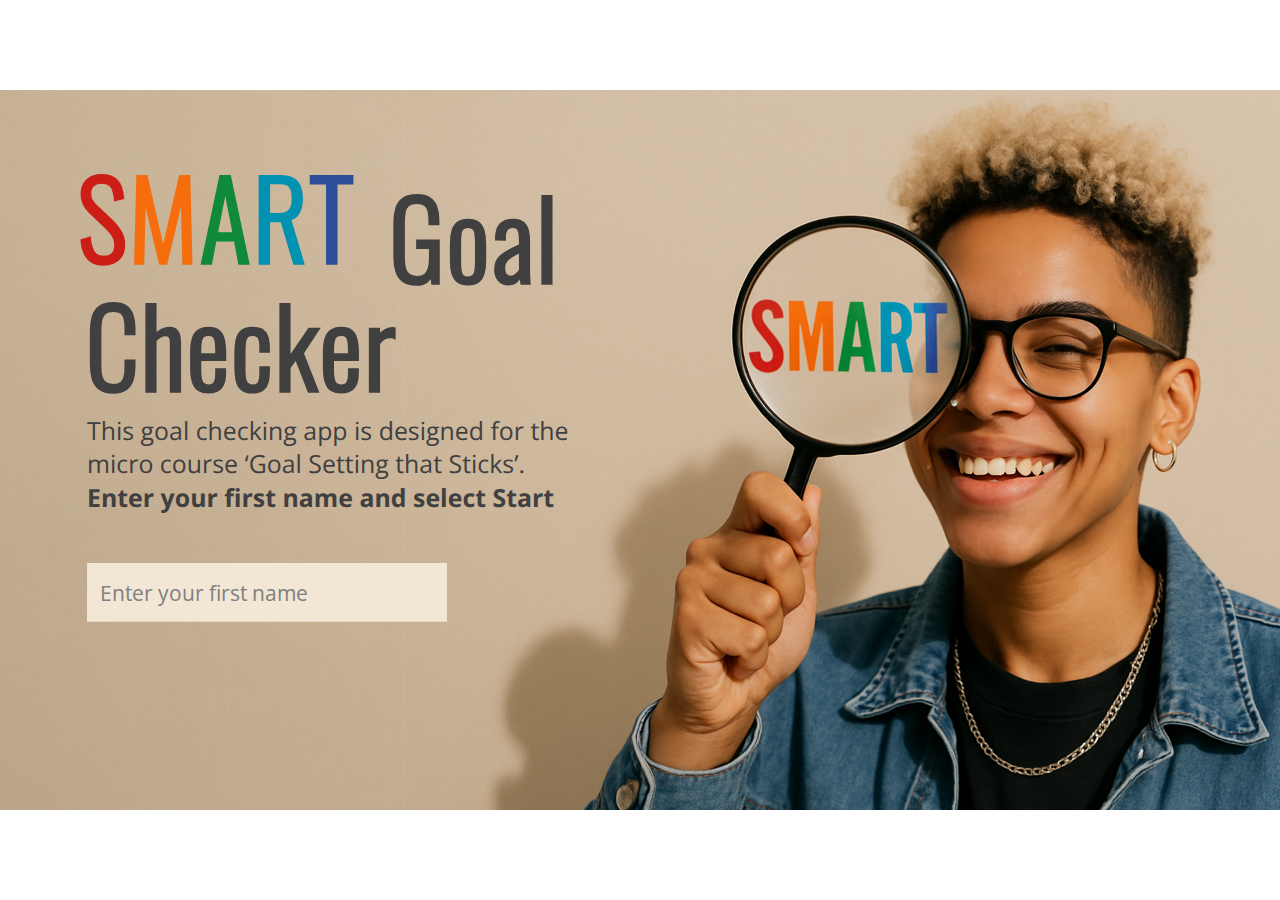
<file: index.html>
﻿<!doctype html>
<html lang="en-US">
<head>
  <meta charset="utf-8">
  <!-- Created using Storyline 360 x64 - http://www.articulate.com  -->
  <!-- version: 3.93.33359.0 -->
  <title>SMART Goal Checker NYU</title>
  <meta http-equiv="x-ua-compatible" content="IE=edge"/>
  <meta name="viewport" content="width=device-width,initial-scale=1,user-scalable=no,shrink-to-fit=no,minimal-ui"/>
  <meta name="apple-mobile-web-app-capable" content="yes"/>
  <style>
    html, body { height: 100%; padding: 0; margin: 0 }
    #app { height: 100%; width: 100%; }
  </style>

  <script>
    window.DS = {};
    window.globals = {
      DATA_PATH_BASE: '',
      HAS_FRAME: true,
      HAS_SLIDE: true,

      lmsPresent: false,
      tinCanPresent: false,
      cmi5Present: false,
      aoSupport: false,
      scale: 'noscale',
      captureRc: false,
      browserSize: 'optimal',
      bgColor: '#FFFFFF',
      features: 'DropInAcc,DropInBase,DropInCore,DropInInteractions,DropInMisc,DropInVectors,DropInVideo,LayerPresentAsDialog,MultipleQuizTracking,UpdatedThemeEditor',
      themeName: 'unified',
      preloaderColor: '#8C8C8C',
      suppressAnalytics: false,
      productChannel: 'stable',
      publishSource: 'storyline',
      aid: 'aid|17b619ce-1633-40e8-a4c3-af1f3e0b0aa9',
      cid: 'b12003ad-5f7e-43a8-a7e0-380c22881cc3',
      playerVersion: '3.93.33359.0',
      publishTimestamp: '2025-11-10T13:15:40.8363362Z',
      maxIosVideoElements: 10,
      connectionSettings: { message: 'You%20are%20offline.%20Trying%20to%20reconnect...', useDarkTheme: true, mode: 'disabled' },
      hasFeature: function(feature) {
        return this.features.split(',').includes(feature);
      },
      
      parseParams: function(qs) {
        if (window.globals.parsedParams != null) {
          return window.globals.parsedParams;
        }
        qs = (qs || window.location.search.substr(1)).split('+').join(' ');
        var params = {},
            tokens,
            re = /[?&]?([^=]+)=([^&]*)/g;

        while (tokens = re.exec(qs)) {
          params[decodeURIComponent(tokens[1]).trim()] =
            decodeURIComponent(tokens[2]).trim();
        }
        window.globals.parsedParams = params;
        return params;
      }

    };
  </script>
  <script>
    var isIe11 = ('ActiveXObject' in window || window.MSBlobBuilder != null)
      && window.msCrypto != null && !window.ActiveXObject;
    if (isIe11) {
      window.globals.unsupportedBrowser = true;
      document.write(atob('[base64]'));
    }
  </script>

  <script>
    if (window.globals.hasFeature('MultiLanguageSinglePackageSupport')) {
      
      
    }
  </script>

  
  <script>window.THREE = { };</script>
  
</head>
<body style="background: #FFFFFF" class="cs-HTML theme-unified">
  <!-- 360 -->
  <script>!function(){var e,i=/iPhone/i,o=/iPod/i,n=/iPad/i,t=/\biOS-universal(?:.+)Mac\b/i,r=/\bAndroid(?:.+)Mobile\b/i,a=/Android/i,d=/(?:SD4930UR|\bSilk(?:.+)Mobile\b)/i,p=/Silk/i,l=/Windows Phone/i,u=/\bWindows(?:.+)ARM\b/i,b=/BlackBerry/i,s=/BB10/i,c=/Opera Mini/i,f=/\b(CriOS|Chrome)(?:.+)Mobile/i,h=/Mobile(?:.+)Firefox\b/i,v=function(e){return void 0!==e&&"MacIntel"===e.platform&&"number"==typeof e.maxTouchPoints&&e.maxTouchPoints>1&&"undefined"==typeof MSStream};e=function(e){var m={userAgent:"",platform:"",maxTouchPoints:0};e||"undefined"==typeof navigator?"string"==typeof e?m.userAgent=e:e&&e.userAgent&&(m={userAgent:e.userAgent,platform:e.platform,maxTouchPoints:e.maxTouchPoints||0}):m={userAgent:navigator.userAgent,platform:navigator.platform,maxTouchPoints:navigator.maxTouchPoints||0};var g=m.userAgent,y=g.split("[FBAN");void 0!==y[1]&&(g=y[0]),void 0!==(y=g.split("Twitter"))[1]&&(g=y[0]);var A=function(e){return function(i){return i.test(e)}}(g),w={apple:{phone:A(i)&&!A(l),ipod:A(o),tablet:!A(i)&&(A(n)||v(m))&&!A(l),universal:A(t),device:(A(i)||A(o)||A(n)||A(t)||v(m))&&!A(l)},amazon:{phone:A(d),tablet:!A(d)&&A(p),device:A(d)||A(p)},android:{phone:!A(l)&&A(d)||!A(l)&&A(r),tablet:!A(l)&&!A(d)&&!A(r)&&(A(p)||A(a)),device:!A(l)&&(A(d)||A(p)||A(r)||A(a))||A(/\bokhttp\b/i)},windows:{phone:A(l),tablet:A(u),device:A(l)||A(u)},other:{blackberry:A(b),blackberry10:A(s),opera:A(c),firefox:A(h),chrome:A(f),device:A(b)||A(s)||A(c)||A(h)||A(f)},any:!1,phone:!1,tablet:!1};return w.any=w.apple.device||w.android.device||w.windows.device||w.other.device,w.phone=w.apple.phone||w.android.phone||w.windows.phone,w.tablet=w.apple.tablet||w.android.tablet||w.windows.tablet,w}(),"object"==typeof exports&&"undefined"!=typeof module?module.exports=e:"function"==typeof define&&define.amd?define((function(){return e})):this.isMobile=e}();
    window.isMobile.apple.tablet = window.isMobile.apple.tablet ||
      (navigator.platform === 'MacIntel' && navigator.maxTouchPoints > 1);
    window.isMobile.apple.device = window.isMobile.apple.device || window.isMobile.apple.tablet;
    window.isMobile.tablet = window.isMobile.tablet || window.isMobile.apple.tablet;
    window.isMobile.any = window.isMobile.any || window.isMobile.apple.tablet;
  </script>

  <div id="focus-sink" tabindex="-1"></div>

  <div id="preso"></div>
  <script>
    (function() {

      var classTypes = [ 'desktop', 'mobile', 'phone', 'tablet' ];

      var addDeviceClasses = function(prefix, testObj) {
        var curr, i;
        for (i = 0; i < classTypes.length; i++) {
          curr = classTypes[i];
          if (testObj[curr]) {
            document.body.classList.add(prefix + curr);
          }
        }
      };

      var params = window.globals.parseParams(),
          isDevicePreview = params.devicepreview === '1',
          isPhoneOverride = params.deviceType === 'phone' || (isDevicePreview && params.phone == '1'),
          isTabletOverride = (params.deviceType === 'tablet' || isDevicePreview) && !isPhoneOverride,
          isMobileOverride = isPhoneOverride || isTabletOverride;

      var deviceView = {
        desktop: !window.isMobile.any && !isMobileOverride,
        mobile: window.isMobile.any || isMobileOverride,
        phone: isPhoneOverride || (window.isMobile.phone && !isTabletOverride),
        tablet: isTabletOverride || window.isMobile.tablet
      };

      window.globals.deviceView = deviceView;
      window.isMobile.desktop = !window.isMobile.any;
      window.isMobile.mobile = window.isMobile.any;

      addDeviceClasses('view-', deviceView);

    })();
  </script>
  
  <script src='story_content/triggers.js' type=text/javascript></script>
<script src='story_content/user.js' type=text/javascript></script>
  <div class="slide-loader"></div>

  <script>
    var doc = document, loader = doc.body.querySelector('.slide-loader'); [ 1, 2, 3 ].forEach(function(n) { var d = doc.createElement('div'); d.style.backgroundColor = window.globals.preloaderColor; d.classList.add('mobile-loader-dot'); d.classList.add('dot' + n); loader.appendChild(d); });
  </script>

  <div class="mobile-load-title-overlay" style="display: none">
    <div class="mobile-load-title">SMART Goal Checker NYU</div>
  </div>

  <div class="mobile-chrome-warning"></div>

  
<style>
  .warn-connection-dialog {
    display: none;
    background: transparent;
    pointer-events: all;
    position: fixed;
    left: 0;
    top: 0;
    width: 100%;
    height: 100%;
    z-index: 999;
  }

  .warn-connection-content {
    pointer-events: all;
    border-radius: 4px;
    background: white;
    border: 1px solid #E7E7E7;
    color: #333333;
    box-shadow: 0 2px 4px rgba(0, 0, 0, 0.25);
    transition: all 150ms ease-out;
    position: absolute;
    white-space: nowrap;
  }

  .view-phone.is-landscape .warn-connection-content {
    left: 23px;
    bottom: 23px;
  }

  .view-tablet.is-landscape .warn-connection-content {
    left: 50%;
    top: 20px;
    transform: translateX(-50%);
  }

  .view-mobile.is-portrait .warn-connection-content {
    transform: translate(-50%, calc(-100% - 15px));
  }

  .warn-connection-content p {
    display: inline-block;
    margin: 0 8px 0 0;
    line-height: 33px;
    font-size: 11px;
  }

  .warn-connection-content svg {
    position: relative;
    vertical-align: middle;
    margin: 0 2px 2px 8px;
  }

  .view-desktop .warn-connection-content {
    left: 1.5em;
    bottom: 1.5em;
  }

  .view-desktop .warn-connection-content p {
    font-size: 1.1em;
  }

  .is-offline .warn-connection-dialog {
    display: block;
  }

  .is-offline .cs-panel * {
    pointer-events: none !important;
  }

  .is-offline .cs-panel {
    pointer-events: all !important;
  }

  .is-offline #nav-controls * {
    pointer-events: none !important;
  }

  .is-offline #nav-controls {
    pointer-events: all !important;
  }
</style>

<div class="warn-connection-dialog" role="alertdialog" aria-modal="true" tabindex="0" aria-labelledby="warn-connection-message">
  <div class="warn-connection-content">
    <svg width="17" height="15" viewBox="0 0 17 15" xmlns="http://www.w3.org/2000/svg">
      <path fill="#8F0000" stroke="white" d="M16.07,12.98 L15.88,12.23 L9.51,1.21 C8.97,0.26,7.6,0.26,7.06,1.21 L0.69,12.23 C0.15,13.16,0.81,14.36,1.91,14.36 H14.65 C15.47,14.36,16.05,13.7,16.07,12.98 Z"/>
      <path fill="white" stroke="white" d="M8.58,5.5 C8.35,5.28,8.5,5.35,8.21,5.32 C8.09,5.35,7.97,5.49,7.96,5.67 C7.97,5.79,7.98,5.92,7.98,6.04 L7.98,6.04 C7.99,6.17,8,6.31,8.01,6.43 L8.01,6.44 C8.03,6.92,8.06,7.41,8.09,7.9 L8.09,7.9 C8.12,8.39,8.14,8.88,8.17,9.37 C8.17,9.39,8.18,9.42,8.2,9.44 C8.23,9.46,8.25,9.47,8.28,9.47 C8.31,9.47,8.34,9.46,8.35,9.44 C8.37,9.43,8.38,9.4,8.39,9.35 L8.39,9.34 C8.39,9.24,8.4,9.15,8.4,9.05 L8.4,9.05 C8.41,8.96,8.41,8.86,8.42,8.75 C8.43,8.44,8.45,8.12,8.47,7.81 L8.47,7.81 C8.49,7.49,8.51,7.18,8.53,6.87 C8.55,6.46,8.56,6.05,8.59,5.64 L8.6,5.62 C8.6,5.57,8.59,5.53,8.58,5.5 L8.21,5.32 Z"/>
      <circle fill="white" stroke="white" cx="8.3" cy="11.35" r="0.3"/>
    </svg>
    <p id="warn-connection-message">You are offline. Trying to reconnect...</p>
  </div>
</div>

<script>
  (function() {
    window.DS.connection = {
      warningShown: false,
      assets: {},
      loadingAssetGroup: false,
      retryDelay: 500
    };

    var connectionSettings = window.globals.connectionSettings || {};

    var useConnectionMessages = window.AbortController != null &&
      window.location.protocol != 'file:' &&
      connectionSettings.mode === 'normal';

    window.DS.connection.useConnectionMessages = useConnectionMessages;

    var assetCount = 0;
    var checkLoadedId;


    if (useConnectionMessages && connectionSettings != null) {
      var contentEl = document.querySelector('.warn-connection-content');
      var messageEl = contentEl.querySelector('p');

      if (connectionSettings.useDarkTheme) {
        contentEl.style.borderColor = '#BABBBA';
        contentEl.style.backgroundColor = '#282828';
        contentEl.style.color = '#FFFFFF';
      }

      if (connectionSettings.message != null) {
        messageEl.textContent = window.decodeURIComponent(connectionSettings.message);
      }
    }

    function checkAssetsReady() {
      for (var i in DS.connection.assets) {
        if (!DS.connection.assets[i].success) {
          return false;
        }
      }
      return true;
    }

    function stopAssetGroup() {
      if (!useConnectionMessages) { return; }

      assetCount = 0;

      DS.connection.oldAssetGroup = DS.connection.assets;
      DS.connection.assets = {};
      DS.connection.loadingAssetGroup = false;
      clearInterval(checkLoadedId);
    }

    function startAssetGroup() {
      if (!useConnectionMessages) { return; }
      var ticks = 0;
      clearInterval(checkLoadedId);
      checkLoadedId = setInterval(function() {
        var loaded = 0;
        if (assetCount === 0 && loaded === 0) {
          clearInterval(checkLoadedId);
          return;
        }

        for (var i in DS.connection.assets) {
          if (DS.connection.assets[i].success) {
            loaded++;
          }
        }

        if (assetCount === loaded && checkAssetsReady()) {
          for (var i in DS.connection.assets) {
            if (DS.connection.assets[i].action) {
              DS.connection.assets[i].action();
            }
          }
          hideWarning();
          stopAssetGroup();
        }
      }, 100)
    }

    function requiredAsset(url, action, retry, type) {
      if (!useConnectionMessages) { return; }
      if (DS.connection.assets[url]) { return; }

      DS.connection.assets[url] = {
        success: false, action: action, retry: retry, type: type
      };
      assetCount = Object.keys(DS.connection.assets).length;
      if (!DS.connection.loadingAssetGroup) {
        startAssetGroup();
      }
      DS.connection.loadingAssetGroup = true;
    }

    function assetLoaded(url) {
      if (!useConnectionMessages) { return; }
      if (DS.connection.assets[url]) {
        DS.connection.assets[url].success = true;
      }
    }

    function assetFailed(url) {
      if (!useConnectionMessages) { return; }
      if (!DS.connection.assets[url]) {
        if (/\.js$/.test(url) && url.indexOf('transcripts') === -1) {
          setTimeout(function() {
            if (DS.connection.lastSlideLoaded != null) {
              DS.connection.lastSlideLoaded();
            }
          }, DS.connection.retryDelay);
        }
        return;
      }
      if (!DS.connection.warningShown) { showWarning(); }
      if (DS.connection.assets[url].retry) {
        setTimeout(function() {
          if (!DS.connection.assets[url].success) {
            DS.connection.assets[url].retry()
          }
        }, DS.connection.retryDelay);
      }
    }

    function hideWarning() {
      document.body.classList.remove('is-offline');
      DS.connection.warningShown = false;
      enableKeys();
    }
    DS.connection.hideWarning = hideWarning

    function showWarning(btn) {
      document.body.classList.add('is-offline')
      DS.connection.warningShown = true;
      updateWarningPosition();
      disableKeys();
    }

    function updateWarningPosition() {
      if (!DS.connection.warningShown) {
        return;
      }

      var isPortrait = document.body.classList.contains('is-portrait');
      var isMobile = document.body.classList.contains('view-mobile');
      var warningEl = document.querySelector('.warn-connection-content');

      if (isPortrait && isMobile) {
        var slide = document.querySelector('.primary-slide');
        var slideRect = slide != null
          ? slide.getBoundingClientRect()
          : { top: window.innerHeight, left: 0, width: window.innerWidth };

        warningEl.style.top = `${slideRect.top}px`
        warningEl.style.left = `${slideRect.left + slideRect.width / 2}px`
      } else {
        warningEl.style.top = null;
        warningEl.style.left = null;
      }

      window.requestAnimationFrame(updateWarningPosition);
    }

    function onDisableKeyDown(e) {
      e.preventDefault();
      e.stopImmediatePropagation();
    }

    function onDisableKeyUp(e) {
      e.preventDefault();
      e.stopImmediatePropagation();
    }

    var accStyle = document.createElement('style');
    var warnDialogEl = document.querySelector('.warn-connection-dialog');

    function disableKeys() {
      if (DS.views && DS.views.nsStack && DS.views.nsStack.length === 1) {
        DS.views.nsStack[0].tabReachable = false
        DS.views.nsStack[0].updateTabIndex(true, true);
      }

      accStyle.innerHTML = '.acc-shadow-dom { display: none; }';
      document.body.appendChild(accStyle);

      warnDialogEl.parentNode.append(warnDialogEl);
      warnDialogEl.focus();
    }

    function enableKeys() {
      accStyle.remove();
      if (DS.views && DS.views.nsStack && DS.views.nsStack.length === 1 && DS.views.nsStack[0].name === '_frame') {
        DS.views.nsStack[0].tabReachable = true;
        DS.views.nsStack[0].updateTabIndex();
      }
    }

    // these will all be noops if the feature flag isn't set in
    // the data and `window.globals.features`
    DS.connection.requiredAsset = requiredAsset;
    DS.connection.assetLoaded = assetLoaded;
    DS.connection.assetFailed = assetFailed;
    DS.connection.stopAssetGroup = stopAssetGroup;
    DS.connection.startAssetGroup = startAssetGroup;
  })();
</script>


  <script>
    
    if (window.autoSpider && window.vInterfaceObject) {
      document.querySelector('.mobile-load-title-overlay').style.display = 'none';
    }
  </script>

  

  <link rel="stylesheet" href="html5/data/css/output.min.css" data-noprefix/>
</body>
<script src="html5/lib/scripts/bootstrapper.min.js"></script>
</html>
</file>
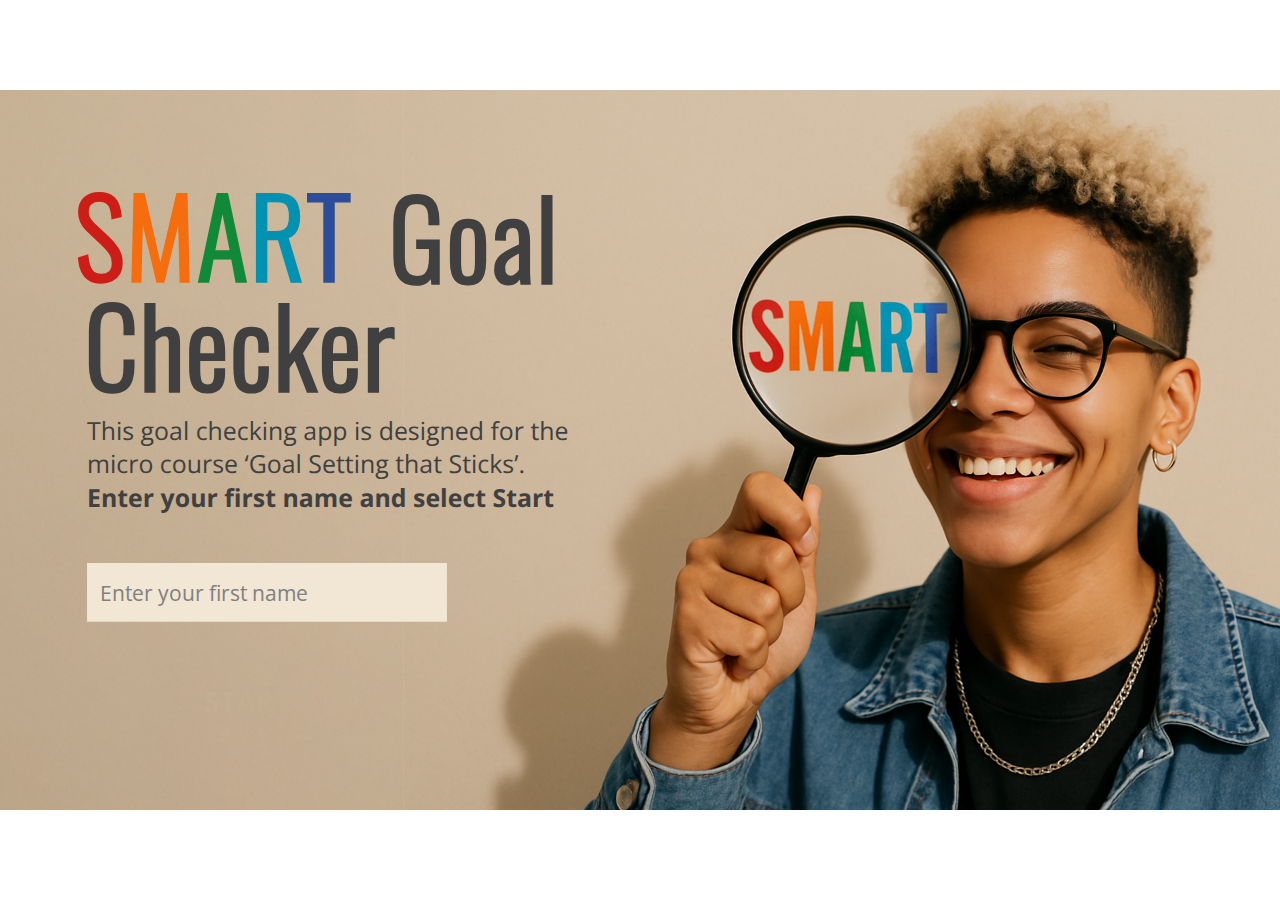
<file: main.html>
﻿<!doctype html>
<html lang="en-US">
<head>
  <meta charset="utf-8">
  <!-- Created using Storyline 360 x64 - http://www.articulate.com  -->
  <!-- version: 3.93.33359.0 -->
  <title>SMART Goal Checker NYU</title>
  <meta http-equiv="x-ua-compatible" content="IE=edge"/>
  <meta name="viewport" content="width=device-width,initial-scale=1,user-scalable=no,shrink-to-fit=no,minimal-ui"/>
  <meta name="apple-mobile-web-app-capable" content="yes"/>
  <style>
    html, body { height: 100%; padding: 0; margin: 0 }
    #app { height: 100%; width: 100%; }
  </style>

  <script>
    window.DS = {};
    window.globals = {
      DATA_PATH_BASE: '',
      HAS_FRAME: true,
      HAS_SLIDE: true,

      lmsPresent: false,
      tinCanPresent: false,
      cmi5Present: false,
      aoSupport: false,
      scale: 'noscale',
      captureRc: false,
      browserSize: 'optimal',
      bgColor: '#FFFFFF',
      features: 'DropInAcc,DropInBase,DropInCore,DropInInteractions,DropInMisc,DropInVectors,DropInVideo,LayerPresentAsDialog,MultipleQuizTracking,UpdatedThemeEditor',
      themeName: 'unified',
      preloaderColor: '#8C8C8C',
      suppressAnalytics: false,
      productChannel: 'stable',
      publishSource: 'storyline',
      aid: 'aid|17b619ce-1633-40e8-a4c3-af1f3e0b0aa9',
      cid: 'b12003ad-5f7e-43a8-a7e0-380c22881cc3',
      playerVersion: '3.93.33359.0',
      publishTimestamp: '2025-11-10T03:16:35.9447394Z',
      maxIosVideoElements: 10,
      connectionSettings: { message: 'You%20are%20offline.%20Trying%20to%20reconnect...', useDarkTheme: true, mode: 'disabled' },
      hasFeature: function(feature) {
        return this.features.split(',').includes(feature);
      },
      
      parseParams: function(qs) {
        if (window.globals.parsedParams != null) {
          return window.globals.parsedParams;
        }
        qs = (qs || window.location.search.substr(1)).split('+').join(' ');
        var params = {},
            tokens,
            re = /[?&]?([^=]+)=([^&]*)/g;

        while (tokens = re.exec(qs)) {
          params[decodeURIComponent(tokens[1]).trim()] =
            decodeURIComponent(tokens[2]).trim();
        }
        window.globals.parsedParams = params;
        return params;
      }

    };
  </script>
  <script>
    var isIe11 = ('ActiveXObject' in window || window.MSBlobBuilder != null)
      && window.msCrypto != null && !window.ActiveXObject;
    if (isIe11) {
      window.globals.unsupportedBrowser = true;
      document.write(atob('[base64]'));
    }
  </script>

  <script>
    if (window.globals.hasFeature('MultiLanguageSinglePackageSupport')) {
      
      
    }
  </script>

  
  <script>window.THREE = { };</script>
  
</head>
<body style="background: #FFFFFF" class="cs-HTML theme-unified">
  <!-- 360 -->
  <script>!function(){var e,i=/iPhone/i,o=/iPod/i,n=/iPad/i,t=/\biOS-universal(?:.+)Mac\b/i,r=/\bAndroid(?:.+)Mobile\b/i,a=/Android/i,d=/(?:SD4930UR|\bSilk(?:.+)Mobile\b)/i,p=/Silk/i,l=/Windows Phone/i,u=/\bWindows(?:.+)ARM\b/i,b=/BlackBerry/i,s=/BB10/i,c=/Opera Mini/i,f=/\b(CriOS|Chrome)(?:.+)Mobile/i,h=/Mobile(?:.+)Firefox\b/i,v=function(e){return void 0!==e&&"MacIntel"===e.platform&&"number"==typeof e.maxTouchPoints&&e.maxTouchPoints>1&&"undefined"==typeof MSStream};e=function(e){var m={userAgent:"",platform:"",maxTouchPoints:0};e||"undefined"==typeof navigator?"string"==typeof e?m.userAgent=e:e&&e.userAgent&&(m={userAgent:e.userAgent,platform:e.platform,maxTouchPoints:e.maxTouchPoints||0}):m={userAgent:navigator.userAgent,platform:navigator.platform,maxTouchPoints:navigator.maxTouchPoints||0};var g=m.userAgent,y=g.split("[FBAN");void 0!==y[1]&&(g=y[0]),void 0!==(y=g.split("Twitter"))[1]&&(g=y[0]);var A=function(e){return function(i){return i.test(e)}}(g),w={apple:{phone:A(i)&&!A(l),ipod:A(o),tablet:!A(i)&&(A(n)||v(m))&&!A(l),universal:A(t),device:(A(i)||A(o)||A(n)||A(t)||v(m))&&!A(l)},amazon:{phone:A(d),tablet:!A(d)&&A(p),device:A(d)||A(p)},android:{phone:!A(l)&&A(d)||!A(l)&&A(r),tablet:!A(l)&&!A(d)&&!A(r)&&(A(p)||A(a)),device:!A(l)&&(A(d)||A(p)||A(r)||A(a))||A(/\bokhttp\b/i)},windows:{phone:A(l),tablet:A(u),device:A(l)||A(u)},other:{blackberry:A(b),blackberry10:A(s),opera:A(c),firefox:A(h),chrome:A(f),device:A(b)||A(s)||A(c)||A(h)||A(f)},any:!1,phone:!1,tablet:!1};return w.any=w.apple.device||w.android.device||w.windows.device||w.other.device,w.phone=w.apple.phone||w.android.phone||w.windows.phone,w.tablet=w.apple.tablet||w.android.tablet||w.windows.tablet,w}(),"object"==typeof exports&&"undefined"!=typeof module?module.exports=e:"function"==typeof define&&define.amd?define((function(){return e})):this.isMobile=e}();
    window.isMobile.apple.tablet = window.isMobile.apple.tablet ||
      (navigator.platform === 'MacIntel' && navigator.maxTouchPoints > 1);
    window.isMobile.apple.device = window.isMobile.apple.device || window.isMobile.apple.tablet;
    window.isMobile.tablet = window.isMobile.tablet || window.isMobile.apple.tablet;
    window.isMobile.any = window.isMobile.any || window.isMobile.apple.tablet;
  </script>

  <div id="focus-sink" tabindex="-1"></div>

  <div id="preso"></div>
  <script>
    (function() {

      var classTypes = [ 'desktop', 'mobile', 'phone', 'tablet' ];

      var addDeviceClasses = function(prefix, testObj) {
        var curr, i;
        for (i = 0; i < classTypes.length; i++) {
          curr = classTypes[i];
          if (testObj[curr]) {
            document.body.classList.add(prefix + curr);
          }
        }
      };

      var params = window.globals.parseParams(),
          isDevicePreview = params.devicepreview === '1',
          isPhoneOverride = params.deviceType === 'phone' || (isDevicePreview && params.phone == '1'),
          isTabletOverride = (params.deviceType === 'tablet' || isDevicePreview) && !isPhoneOverride,
          isMobileOverride = isPhoneOverride || isTabletOverride;

      var deviceView = {
        desktop: !window.isMobile.any && !isMobileOverride,
        mobile: window.isMobile.any || isMobileOverride,
        phone: isPhoneOverride || (window.isMobile.phone && !isTabletOverride),
        tablet: isTabletOverride || window.isMobile.tablet
      };

      window.globals.deviceView = deviceView;
      window.isMobile.desktop = !window.isMobile.any;
      window.isMobile.mobile = window.isMobile.any;

      addDeviceClasses('view-', deviceView);

    })();
  </script>
  
  <script src='story_content/triggers.js' type=text/javascript></script>
<script src='story_content/user.js' type=text/javascript></script>
  <div class="slide-loader"></div>

  <script>
    var doc = document, loader = doc.body.querySelector('.slide-loader'); [ 1, 2, 3 ].forEach(function(n) { var d = doc.createElement('div'); d.style.backgroundColor = window.globals.preloaderColor; d.classList.add('mobile-loader-dot'); d.classList.add('dot' + n); loader.appendChild(d); });
  </script>

  <div class="mobile-load-title-overlay" style="display: none">
    <div class="mobile-load-title">SMART Goal Checker NYU</div>
  </div>

  <div class="mobile-chrome-warning"></div>

  
<style>
  .warn-connection-dialog {
    display: none;
    background: transparent;
    pointer-events: all;
    position: fixed;
    left: 0;
    top: 0;
    width: 100%;
    height: 100%;
    z-index: 999;
  }

  .warn-connection-content {
    pointer-events: all;
    border-radius: 4px;
    background: white;
    border: 1px solid #E7E7E7;
    color: #333333;
    box-shadow: 0 2px 4px rgba(0, 0, 0, 0.25);
    transition: all 150ms ease-out;
    position: absolute;
    white-space: nowrap;
  }

  .view-phone.is-landscape .warn-connection-content {
    left: 23px;
    bottom: 23px;
  }

  .view-tablet.is-landscape .warn-connection-content {
    left: 50%;
    top: 20px;
    transform: translateX(-50%);
  }

  .view-mobile.is-portrait .warn-connection-content {
    transform: translate(-50%, calc(-100% - 15px));
  }

  .warn-connection-content p {
    display: inline-block;
    margin: 0 8px 0 0;
    line-height: 33px;
    font-size: 11px;
  }

  .warn-connection-content svg {
    position: relative;
    vertical-align: middle;
    margin: 0 2px 2px 8px;
  }

  .view-desktop .warn-connection-content {
    left: 1.5em;
    bottom: 1.5em;
  }

  .view-desktop .warn-connection-content p {
    font-size: 1.1em;
  }

  .is-offline .warn-connection-dialog {
    display: block;
  }

  .is-offline .cs-panel * {
    pointer-events: none !important;
  }

  .is-offline .cs-panel {
    pointer-events: all !important;
  }

  .is-offline #nav-controls * {
    pointer-events: none !important;
  }

  .is-offline #nav-controls {
    pointer-events: all !important;
  }
</style>

<div class="warn-connection-dialog" role="alertdialog" aria-modal="true" tabindex="0" aria-labelledby="warn-connection-message">
  <div class="warn-connection-content">
    <svg width="17" height="15" viewBox="0 0 17 15" xmlns="http://www.w3.org/2000/svg">
      <path fill="#8F0000" stroke="white" d="M16.07,12.98 L15.88,12.23 L9.51,1.21 C8.97,0.26,7.6,0.26,7.06,1.21 L0.69,12.23 C0.15,13.16,0.81,14.36,1.91,14.36 H14.65 C15.47,14.36,16.05,13.7,16.07,12.98 Z"/>
      <path fill="white" stroke="white" d="M8.58,5.5 C8.35,5.28,8.5,5.35,8.21,5.32 C8.09,5.35,7.97,5.49,7.96,5.67 C7.97,5.79,7.98,5.92,7.98,6.04 L7.98,6.04 C7.99,6.17,8,6.31,8.01,6.43 L8.01,6.44 C8.03,6.92,8.06,7.41,8.09,7.9 L8.09,7.9 C8.12,8.39,8.14,8.88,8.17,9.37 C8.17,9.39,8.18,9.42,8.2,9.44 C8.23,9.46,8.25,9.47,8.28,9.47 C8.31,9.47,8.34,9.46,8.35,9.44 C8.37,9.43,8.38,9.4,8.39,9.35 L8.39,9.34 C8.39,9.24,8.4,9.15,8.4,9.05 L8.4,9.05 C8.41,8.96,8.41,8.86,8.42,8.75 C8.43,8.44,8.45,8.12,8.47,7.81 L8.47,7.81 C8.49,7.49,8.51,7.18,8.53,6.87 C8.55,6.46,8.56,6.05,8.59,5.64 L8.6,5.62 C8.6,5.57,8.59,5.53,8.58,5.5 L8.21,5.32 Z"/>
      <circle fill="white" stroke="white" cx="8.3" cy="11.35" r="0.3"/>
    </svg>
    <p id="warn-connection-message">You are offline. Trying to reconnect...</p>
  </div>
</div>

<script>
  (function() {
    window.DS.connection = {
      warningShown: false,
      assets: {},
      loadingAssetGroup: false,
      retryDelay: 500
    };

    var connectionSettings = window.globals.connectionSettings || {};

    var useConnectionMessages = window.AbortController != null &&
      window.location.protocol != 'file:' &&
      connectionSettings.mode === 'normal';

    window.DS.connection.useConnectionMessages = useConnectionMessages;

    var assetCount = 0;
    var checkLoadedId;


    if (useConnectionMessages && connectionSettings != null) {
      var contentEl = document.querySelector('.warn-connection-content');
      var messageEl = contentEl.querySelector('p');

      if (connectionSettings.useDarkTheme) {
        contentEl.style.borderColor = '#BABBBA';
        contentEl.style.backgroundColor = '#282828';
        contentEl.style.color = '#FFFFFF';
      }

      if (connectionSettings.message != null) {
        messageEl.textContent = window.decodeURIComponent(connectionSettings.message);
      }
    }

    function checkAssetsReady() {
      for (var i in DS.connection.assets) {
        if (!DS.connection.assets[i].success) {
          return false;
        }
      }
      return true;
    }

    function stopAssetGroup() {
      if (!useConnectionMessages) { return; }

      assetCount = 0;

      DS.connection.oldAssetGroup = DS.connection.assets;
      DS.connection.assets = {};
      DS.connection.loadingAssetGroup = false;
      clearInterval(checkLoadedId);
    }

    function startAssetGroup() {
      if (!useConnectionMessages) { return; }
      var ticks = 0;
      clearInterval(checkLoadedId);
      checkLoadedId = setInterval(function() {
        var loaded = 0;
        if (assetCount === 0 && loaded === 0) {
          clearInterval(checkLoadedId);
          return;
        }

        for (var i in DS.connection.assets) {
          if (DS.connection.assets[i].success) {
            loaded++;
          }
        }

        if (assetCount === loaded && checkAssetsReady()) {
          for (var i in DS.connection.assets) {
            if (DS.connection.assets[i].action) {
              DS.connection.assets[i].action();
            }
          }
          hideWarning();
          stopAssetGroup();
        }
      }, 100)
    }

    function requiredAsset(url, action, retry, type) {
      if (!useConnectionMessages) { return; }
      if (DS.connection.assets[url]) { return; }

      DS.connection.assets[url] = {
        success: false, action: action, retry: retry, type: type
      };
      assetCount = Object.keys(DS.connection.assets).length;
      if (!DS.connection.loadingAssetGroup) {
        startAssetGroup();
      }
      DS.connection.loadingAssetGroup = true;
    }

    function assetLoaded(url) {
      if (!useConnectionMessages) { return; }
      if (DS.connection.assets[url]) {
        DS.connection.assets[url].success = true;
      }
    }

    function assetFailed(url) {
      if (!useConnectionMessages) { return; }
      if (!DS.connection.assets[url]) {
        if (/\.js$/.test(url) && url.indexOf('transcripts') === -1) {
          setTimeout(function() {
            if (DS.connection.lastSlideLoaded != null) {
              DS.connection.lastSlideLoaded();
            }
          }, DS.connection.retryDelay);
        }
        return;
      }
      if (!DS.connection.warningShown) { showWarning(); }
      if (DS.connection.assets[url].retry) {
        setTimeout(function() {
          if (!DS.connection.assets[url].success) {
            DS.connection.assets[url].retry()
          }
        }, DS.connection.retryDelay);
      }
    }

    function hideWarning() {
      document.body.classList.remove('is-offline');
      DS.connection.warningShown = false;
      enableKeys();
    }
    DS.connection.hideWarning = hideWarning

    function showWarning(btn) {
      document.body.classList.add('is-offline')
      DS.connection.warningShown = true;
      updateWarningPosition();
      disableKeys();
    }

    function updateWarningPosition() {
      if (!DS.connection.warningShown) {
        return;
      }

      var isPortrait = document.body.classList.contains('is-portrait');
      var isMobile = document.body.classList.contains('view-mobile');
      var warningEl = document.querySelector('.warn-connection-content');

      if (isPortrait && isMobile) {
        var slide = document.querySelector('.primary-slide');
        var slideRect = slide != null
          ? slide.getBoundingClientRect()
          : { top: window.innerHeight, left: 0, width: window.innerWidth };

        warningEl.style.top = `${slideRect.top}px`
        warningEl.style.left = `${slideRect.left + slideRect.width / 2}px`
      } else {
        warningEl.style.top = null;
        warningEl.style.left = null;
      }

      window.requestAnimationFrame(updateWarningPosition);
    }

    function onDisableKeyDown(e) {
      e.preventDefault();
      e.stopImmediatePropagation();
    }

    function onDisableKeyUp(e) {
      e.preventDefault();
      e.stopImmediatePropagation();
    }

    var accStyle = document.createElement('style');
    var warnDialogEl = document.querySelector('.warn-connection-dialog');

    function disableKeys() {
      if (DS.views && DS.views.nsStack && DS.views.nsStack.length === 1) {
        DS.views.nsStack[0].tabReachable = false
        DS.views.nsStack[0].updateTabIndex(true, true);
      }

      accStyle.innerHTML = '.acc-shadow-dom { display: none; }';
      document.body.appendChild(accStyle);

      warnDialogEl.parentNode.append(warnDialogEl);
      warnDialogEl.focus();
    }

    function enableKeys() {
      accStyle.remove();
      if (DS.views && DS.views.nsStack && DS.views.nsStack.length === 1 && DS.views.nsStack[0].name === '_frame') {
        DS.views.nsStack[0].tabReachable = true;
        DS.views.nsStack[0].updateTabIndex();
      }
    }

    // these will all be noops if the feature flag isn't set in
    // the data and `window.globals.features`
    DS.connection.requiredAsset = requiredAsset;
    DS.connection.assetLoaded = assetLoaded;
    DS.connection.assetFailed = assetFailed;
    DS.connection.stopAssetGroup = stopAssetGroup;
    DS.connection.startAssetGroup = startAssetGroup;
  })();
</script>


  <script>
    
    if (window.autoSpider && window.vInterfaceObject) {
      document.querySelector('.mobile-load-title-overlay').style.display = 'none';
    }
  </script>

  

  <link rel="stylesheet" href="html5/data/css/output.min.css" data-noprefix/>
</body>
<script src="html5/lib/scripts/bootstrapper.min.js"></script>
</html>
</file>
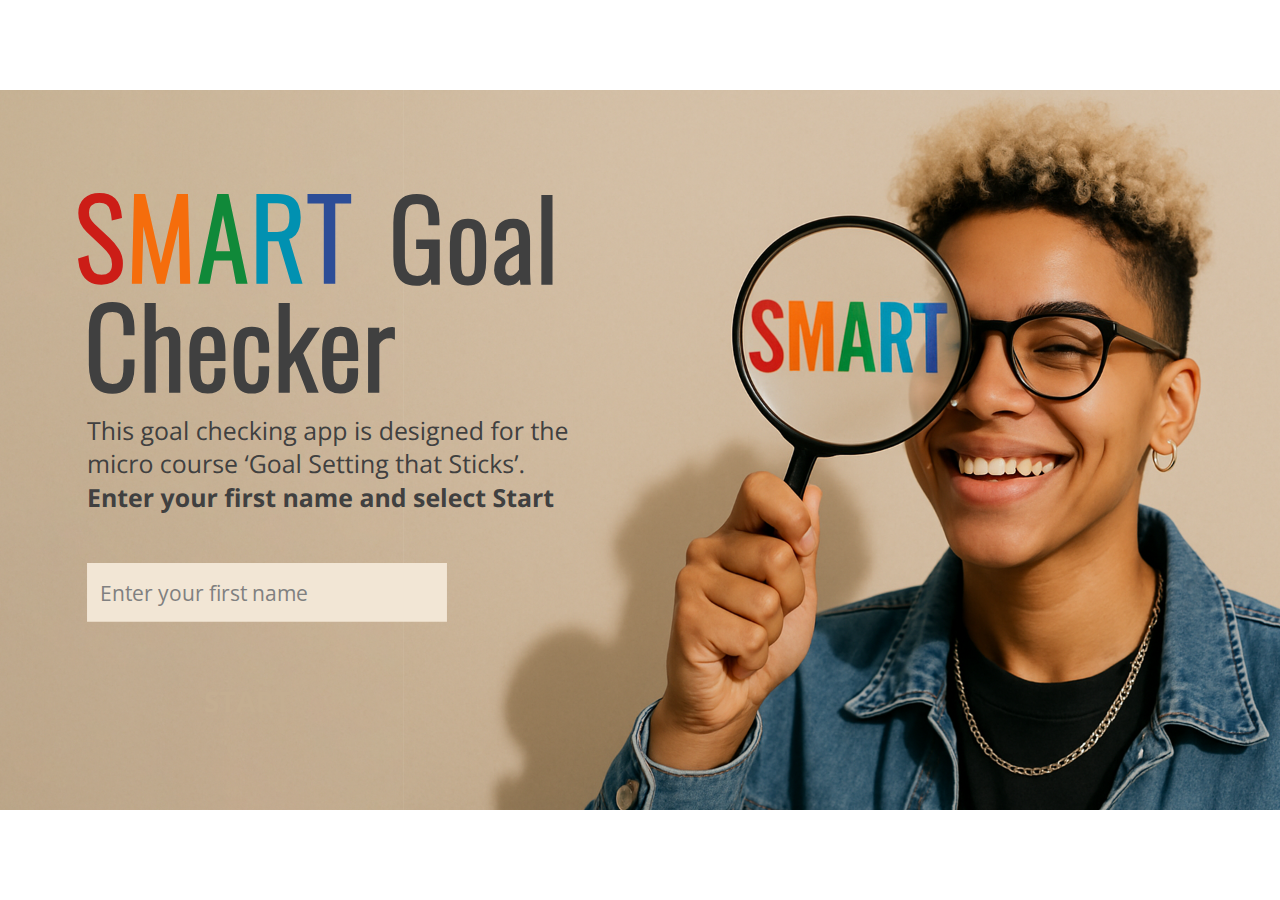
<file: story.html>
﻿<!doctype html>
<html lang="en-US">
<head>
  <meta charset="utf-8">
  <!-- Created using Storyline 360 x64 - http://www.articulate.com  -->
  <!-- version: 3.93.33359.0 -->
  <title>SMART Goal Checker NYU</title>
  <meta http-equiv="x-ua-compatible" content="IE=edge"/>
  <meta name="viewport" content="width=device-width,initial-scale=1,user-scalable=no,shrink-to-fit=no,minimal-ui"/>
  <meta name="apple-mobile-web-app-capable" content="yes"/>
  <style>
    html, body { height: 100%; padding: 0; margin: 0 }
    #app { height: 100%; width: 100%; }
  </style>

  <script>
    window.DS = {};
    window.globals = {
      DATA_PATH_BASE: '',
      HAS_FRAME: true,
      HAS_SLIDE: true,

      lmsPresent: false,
      tinCanPresent: false,
      cmi5Present: false,
      aoSupport: false,
      scale: 'noscale',
      captureRc: false,
      browserSize: 'optimal',
      bgColor: '#FFFFFF',
      features: 'DropInAcc,DropInBase,DropInCore,DropInInteractions,DropInMisc,DropInVectors,DropInVideo,LayerPresentAsDialog,MultipleQuizTracking,UpdatedThemeEditor',
      themeName: 'unified',
      preloaderColor: '#8C8C8C',
      suppressAnalytics: false,
      productChannel: 'stable',
      publishSource: 'storyline',
      aid: 'aid|17b619ce-1633-40e8-a4c3-af1f3e0b0aa9',
      cid: 'b12003ad-5f7e-43a8-a7e0-380c22881cc3',
      playerVersion: '3.93.33359.0',
      publishTimestamp: '2025-11-10T03:16:35.9447394Z',
      maxIosVideoElements: 10,
      connectionSettings: { message: 'You%20are%20offline.%20Trying%20to%20reconnect...', useDarkTheme: true, mode: 'disabled' },
      hasFeature: function(feature) {
        return this.features.split(',').includes(feature);
      },
      
      parseParams: function(qs) {
        if (window.globals.parsedParams != null) {
          return window.globals.parsedParams;
        }
        qs = (qs || window.location.search.substr(1)).split('+').join(' ');
        var params = {},
            tokens,
            re = /[?&]?([^=]+)=([^&]*)/g;

        while (tokens = re.exec(qs)) {
          params[decodeURIComponent(tokens[1]).trim()] =
            decodeURIComponent(tokens[2]).trim();
        }
        window.globals.parsedParams = params;
        return params;
      }

    };
  </script>
  <script>
    var isIe11 = ('ActiveXObject' in window || window.MSBlobBuilder != null)
      && window.msCrypto != null && !window.ActiveXObject;
    if (isIe11) {
      window.globals.unsupportedBrowser = true;
      document.write(atob('[base64]'));
    }
  </script>

  <script>
    if (window.globals.hasFeature('MultiLanguageSinglePackageSupport')) {
      
      
    }
  </script>

  
  <script>window.THREE = { };</script>
  
</head>
<body style="background: #FFFFFF" class="cs-HTML theme-unified">
  <!-- 360 -->
  <script>!function(){var e,i=/iPhone/i,o=/iPod/i,n=/iPad/i,t=/\biOS-universal(?:.+)Mac\b/i,r=/\bAndroid(?:.+)Mobile\b/i,a=/Android/i,d=/(?:SD4930UR|\bSilk(?:.+)Mobile\b)/i,p=/Silk/i,l=/Windows Phone/i,u=/\bWindows(?:.+)ARM\b/i,b=/BlackBerry/i,s=/BB10/i,c=/Opera Mini/i,f=/\b(CriOS|Chrome)(?:.+)Mobile/i,h=/Mobile(?:.+)Firefox\b/i,v=function(e){return void 0!==e&&"MacIntel"===e.platform&&"number"==typeof e.maxTouchPoints&&e.maxTouchPoints>1&&"undefined"==typeof MSStream};e=function(e){var m={userAgent:"",platform:"",maxTouchPoints:0};e||"undefined"==typeof navigator?"string"==typeof e?m.userAgent=e:e&&e.userAgent&&(m={userAgent:e.userAgent,platform:e.platform,maxTouchPoints:e.maxTouchPoints||0}):m={userAgent:navigator.userAgent,platform:navigator.platform,maxTouchPoints:navigator.maxTouchPoints||0};var g=m.userAgent,y=g.split("[FBAN");void 0!==y[1]&&(g=y[0]),void 0!==(y=g.split("Twitter"))[1]&&(g=y[0]);var A=function(e){return function(i){return i.test(e)}}(g),w={apple:{phone:A(i)&&!A(l),ipod:A(o),tablet:!A(i)&&(A(n)||v(m))&&!A(l),universal:A(t),device:(A(i)||A(o)||A(n)||A(t)||v(m))&&!A(l)},amazon:{phone:A(d),tablet:!A(d)&&A(p),device:A(d)||A(p)},android:{phone:!A(l)&&A(d)||!A(l)&&A(r),tablet:!A(l)&&!A(d)&&!A(r)&&(A(p)||A(a)),device:!A(l)&&(A(d)||A(p)||A(r)||A(a))||A(/\bokhttp\b/i)},windows:{phone:A(l),tablet:A(u),device:A(l)||A(u)},other:{blackberry:A(b),blackberry10:A(s),opera:A(c),firefox:A(h),chrome:A(f),device:A(b)||A(s)||A(c)||A(h)||A(f)},any:!1,phone:!1,tablet:!1};return w.any=w.apple.device||w.android.device||w.windows.device||w.other.device,w.phone=w.apple.phone||w.android.phone||w.windows.phone,w.tablet=w.apple.tablet||w.android.tablet||w.windows.tablet,w}(),"object"==typeof exports&&"undefined"!=typeof module?module.exports=e:"function"==typeof define&&define.amd?define((function(){return e})):this.isMobile=e}();
    window.isMobile.apple.tablet = window.isMobile.apple.tablet ||
      (navigator.platform === 'MacIntel' && navigator.maxTouchPoints > 1);
    window.isMobile.apple.device = window.isMobile.apple.device || window.isMobile.apple.tablet;
    window.isMobile.tablet = window.isMobile.tablet || window.isMobile.apple.tablet;
    window.isMobile.any = window.isMobile.any || window.isMobile.apple.tablet;
  </script>

  <div id="focus-sink" tabindex="-1"></div>

  <div id="preso"></div>
  <script>
    (function() {

      var classTypes = [ 'desktop', 'mobile', 'phone', 'tablet' ];

      var addDeviceClasses = function(prefix, testObj) {
        var curr, i;
        for (i = 0; i < classTypes.length; i++) {
          curr = classTypes[i];
          if (testObj[curr]) {
            document.body.classList.add(prefix + curr);
          }
        }
      };

      var params = window.globals.parseParams(),
          isDevicePreview = params.devicepreview === '1',
          isPhoneOverride = params.deviceType === 'phone' || (isDevicePreview && params.phone == '1'),
          isTabletOverride = (params.deviceType === 'tablet' || isDevicePreview) && !isPhoneOverride,
          isMobileOverride = isPhoneOverride || isTabletOverride;

      var deviceView = {
        desktop: !window.isMobile.any && !isMobileOverride,
        mobile: window.isMobile.any || isMobileOverride,
        phone: isPhoneOverride || (window.isMobile.phone && !isTabletOverride),
        tablet: isTabletOverride || window.isMobile.tablet
      };

      window.globals.deviceView = deviceView;
      window.isMobile.desktop = !window.isMobile.any;
      window.isMobile.mobile = window.isMobile.any;

      addDeviceClasses('view-', deviceView);

    })();
  </script>
  
  <script src='story_content/triggers.js' type=text/javascript></script>
<script src='story_content/user.js' type=text/javascript></script>
  <div class="slide-loader"></div>

  <script>
    var doc = document, loader = doc.body.querySelector('.slide-loader'); [ 1, 2, 3 ].forEach(function(n) { var d = doc.createElement('div'); d.style.backgroundColor = window.globals.preloaderColor; d.classList.add('mobile-loader-dot'); d.classList.add('dot' + n); loader.appendChild(d); });
  </script>

  <div class="mobile-load-title-overlay" style="display: none">
    <div class="mobile-load-title">SMART Goal Checker NYU</div>
  </div>

  <div class="mobile-chrome-warning"></div>

  
<style>
  .warn-connection-dialog {
    display: none;
    background: transparent;
    pointer-events: all;
    position: fixed;
    left: 0;
    top: 0;
    width: 100%;
    height: 100%;
    z-index: 999;
  }

  .warn-connection-content {
    pointer-events: all;
    border-radius: 4px;
    background: white;
    border: 1px solid #E7E7E7;
    color: #333333;
    box-shadow: 0 2px 4px rgba(0, 0, 0, 0.25);
    transition: all 150ms ease-out;
    position: absolute;
    white-space: nowrap;
  }

  .view-phone.is-landscape .warn-connection-content {
    left: 23px;
    bottom: 23px;
  }

  .view-tablet.is-landscape .warn-connection-content {
    left: 50%;
    top: 20px;
    transform: translateX(-50%);
  }

  .view-mobile.is-portrait .warn-connection-content {
    transform: translate(-50%, calc(-100% - 15px));
  }

  .warn-connection-content p {
    display: inline-block;
    margin: 0 8px 0 0;
    line-height: 33px;
    font-size: 11px;
  }

  .warn-connection-content svg {
    position: relative;
    vertical-align: middle;
    margin: 0 2px 2px 8px;
  }

  .view-desktop .warn-connection-content {
    left: 1.5em;
    bottom: 1.5em;
  }

  .view-desktop .warn-connection-content p {
    font-size: 1.1em;
  }

  .is-offline .warn-connection-dialog {
    display: block;
  }

  .is-offline .cs-panel * {
    pointer-events: none !important;
  }

  .is-offline .cs-panel {
    pointer-events: all !important;
  }

  .is-offline #nav-controls * {
    pointer-events: none !important;
  }

  .is-offline #nav-controls {
    pointer-events: all !important;
  }
</style>

<div class="warn-connection-dialog" role="alertdialog" aria-modal="true" tabindex="0" aria-labelledby="warn-connection-message">
  <div class="warn-connection-content">
    <svg width="17" height="15" viewBox="0 0 17 15" xmlns="http://www.w3.org/2000/svg">
      <path fill="#8F0000" stroke="white" d="M16.07,12.98 L15.88,12.23 L9.51,1.21 C8.97,0.26,7.6,0.26,7.06,1.21 L0.69,12.23 C0.15,13.16,0.81,14.36,1.91,14.36 H14.65 C15.47,14.36,16.05,13.7,16.07,12.98 Z"/>
      <path fill="white" stroke="white" d="M8.58,5.5 C8.35,5.28,8.5,5.35,8.21,5.32 C8.09,5.35,7.97,5.49,7.96,5.67 C7.97,5.79,7.98,5.92,7.98,6.04 L7.98,6.04 C7.99,6.17,8,6.31,8.01,6.43 L8.01,6.44 C8.03,6.92,8.06,7.41,8.09,7.9 L8.09,7.9 C8.12,8.39,8.14,8.88,8.17,9.37 C8.17,9.39,8.18,9.42,8.2,9.44 C8.23,9.46,8.25,9.47,8.28,9.47 C8.31,9.47,8.34,9.46,8.35,9.44 C8.37,9.43,8.38,9.4,8.39,9.35 L8.39,9.34 C8.39,9.24,8.4,9.15,8.4,9.05 L8.4,9.05 C8.41,8.96,8.41,8.86,8.42,8.75 C8.43,8.44,8.45,8.12,8.47,7.81 L8.47,7.81 C8.49,7.49,8.51,7.18,8.53,6.87 C8.55,6.46,8.56,6.05,8.59,5.64 L8.6,5.62 C8.6,5.57,8.59,5.53,8.58,5.5 L8.21,5.32 Z"/>
      <circle fill="white" stroke="white" cx="8.3" cy="11.35" r="0.3"/>
    </svg>
    <p id="warn-connection-message">You are offline. Trying to reconnect...</p>
  </div>
</div>

<script>
  (function() {
    window.DS.connection = {
      warningShown: false,
      assets: {},
      loadingAssetGroup: false,
      retryDelay: 500
    };

    var connectionSettings = window.globals.connectionSettings || {};

    var useConnectionMessages = window.AbortController != null &&
      window.location.protocol != 'file:' &&
      connectionSettings.mode === 'normal';

    window.DS.connection.useConnectionMessages = useConnectionMessages;

    var assetCount = 0;
    var checkLoadedId;


    if (useConnectionMessages && connectionSettings != null) {
      var contentEl = document.querySelector('.warn-connection-content');
      var messageEl = contentEl.querySelector('p');

      if (connectionSettings.useDarkTheme) {
        contentEl.style.borderColor = '#BABBBA';
        contentEl.style.backgroundColor = '#282828';
        contentEl.style.color = '#FFFFFF';
      }

      if (connectionSettings.message != null) {
        messageEl.textContent = window.decodeURIComponent(connectionSettings.message);
      }
    }

    function checkAssetsReady() {
      for (var i in DS.connection.assets) {
        if (!DS.connection.assets[i].success) {
          return false;
        }
      }
      return true;
    }

    function stopAssetGroup() {
      if (!useConnectionMessages) { return; }

      assetCount = 0;

      DS.connection.oldAssetGroup = DS.connection.assets;
      DS.connection.assets = {};
      DS.connection.loadingAssetGroup = false;
      clearInterval(checkLoadedId);
    }

    function startAssetGroup() {
      if (!useConnectionMessages) { return; }
      var ticks = 0;
      clearInterval(checkLoadedId);
      checkLoadedId = setInterval(function() {
        var loaded = 0;
        if (assetCount === 0 && loaded === 0) {
          clearInterval(checkLoadedId);
          return;
        }

        for (var i in DS.connection.assets) {
          if (DS.connection.assets[i].success) {
            loaded++;
          }
        }

        if (assetCount === loaded && checkAssetsReady()) {
          for (var i in DS.connection.assets) {
            if (DS.connection.assets[i].action) {
              DS.connection.assets[i].action();
            }
          }
          hideWarning();
          stopAssetGroup();
        }
      }, 100)
    }

    function requiredAsset(url, action, retry, type) {
      if (!useConnectionMessages) { return; }
      if (DS.connection.assets[url]) { return; }

      DS.connection.assets[url] = {
        success: false, action: action, retry: retry, type: type
      };
      assetCount = Object.keys(DS.connection.assets).length;
      if (!DS.connection.loadingAssetGroup) {
        startAssetGroup();
      }
      DS.connection.loadingAssetGroup = true;
    }

    function assetLoaded(url) {
      if (!useConnectionMessages) { return; }
      if (DS.connection.assets[url]) {
        DS.connection.assets[url].success = true;
      }
    }

    function assetFailed(url) {
      if (!useConnectionMessages) { return; }
      if (!DS.connection.assets[url]) {
        if (/\.js$/.test(url) && url.indexOf('transcripts') === -1) {
          setTimeout(function() {
            if (DS.connection.lastSlideLoaded != null) {
              DS.connection.lastSlideLoaded();
            }
          }, DS.connection.retryDelay);
        }
        return;
      }
      if (!DS.connection.warningShown) { showWarning(); }
      if (DS.connection.assets[url].retry) {
        setTimeout(function() {
          if (!DS.connection.assets[url].success) {
            DS.connection.assets[url].retry()
          }
        }, DS.connection.retryDelay);
      }
    }

    function hideWarning() {
      document.body.classList.remove('is-offline');
      DS.connection.warningShown = false;
      enableKeys();
    }
    DS.connection.hideWarning = hideWarning

    function showWarning(btn) {
      document.body.classList.add('is-offline')
      DS.connection.warningShown = true;
      updateWarningPosition();
      disableKeys();
    }

    function updateWarningPosition() {
      if (!DS.connection.warningShown) {
        return;
      }

      var isPortrait = document.body.classList.contains('is-portrait');
      var isMobile = document.body.classList.contains('view-mobile');
      var warningEl = document.querySelector('.warn-connection-content');

      if (isPortrait && isMobile) {
        var slide = document.querySelector('.primary-slide');
        var slideRect = slide != null
          ? slide.getBoundingClientRect()
          : { top: window.innerHeight, left: 0, width: window.innerWidth };

        warningEl.style.top = `${slideRect.top}px`
        warningEl.style.left = `${slideRect.left + slideRect.width / 2}px`
      } else {
        warningEl.style.top = null;
        warningEl.style.left = null;
      }

      window.requestAnimationFrame(updateWarningPosition);
    }

    function onDisableKeyDown(e) {
      e.preventDefault();
      e.stopImmediatePropagation();
    }

    function onDisableKeyUp(e) {
      e.preventDefault();
      e.stopImmediatePropagation();
    }

    var accStyle = document.createElement('style');
    var warnDialogEl = document.querySelector('.warn-connection-dialog');

    function disableKeys() {
      if (DS.views && DS.views.nsStack && DS.views.nsStack.length === 1) {
        DS.views.nsStack[0].tabReachable = false
        DS.views.nsStack[0].updateTabIndex(true, true);
      }

      accStyle.innerHTML = '.acc-shadow-dom { display: none; }';
      document.body.appendChild(accStyle);

      warnDialogEl.parentNode.append(warnDialogEl);
      warnDialogEl.focus();
    }

    function enableKeys() {
      accStyle.remove();
      if (DS.views && DS.views.nsStack && DS.views.nsStack.length === 1 && DS.views.nsStack[0].name === '_frame') {
        DS.views.nsStack[0].tabReachable = true;
        DS.views.nsStack[0].updateTabIndex();
      }
    }

    // these will all be noops if the feature flag isn't set in
    // the data and `window.globals.features`
    DS.connection.requiredAsset = requiredAsset;
    DS.connection.assetLoaded = assetLoaded;
    DS.connection.assetFailed = assetFailed;
    DS.connection.stopAssetGroup = stopAssetGroup;
    DS.connection.startAssetGroup = startAssetGroup;
  })();
</script>


  <script>
    
    if (window.autoSpider && window.vInterfaceObject) {
      document.querySelector('.mobile-load-title-overlay').style.display = 'none';
    }
  </script>

  

  <link rel="stylesheet" href="html5/data/css/output.min.css" data-noprefix/>
</body>
<script src="html5/lib/scripts/bootstrapper.min.js"></script>
</html>
</file>
<file: html5/data/css/output.min.css>
@font-face {
  font-family: 'LatoBold Charset1_ Bold2B4C08D1';
  src: url('[data-uri]');
  font-style: normal;
  font-weight: normal;
}
@font-face {
  font-family: 'Lato Charset1_ 6OhohKk5580DF7EC';
  src: url('[data-uri]');
  font-style: normal;
  font-weight: normal;
}
@font-face {
  font-family: 'Oswald LightBold ChBoldF0A6111C';
  src: url('[data-uri]');
  font-style: normal;
  font-weight: normal;
}
@font-face {
  font-family: 'Open Sans Charset1_ 6n0F6C997CC';
  src: url('[data-uri]');
  font-style: normal;
  font-weight: normal;
}
@font-face {
  font-family: 'Open SansBold CharsBoldFE7338B6';
  src: url('[data-uri]');
  font-style: normal;
  font-weight: normal;
}
@font-face {
  font-family: 'Oswald LightBold ChBoldAF84F3B9';
  src: url('[data-uri]');
  font-style: normal;
  font-weight: normal;
}
@font-face {
  font-family: 'Open Sans Charset0_v9TY33EDE6F2';
  src: url('[data-uri]');
  font-style: normal;
  font-weight: normal;
}
@font-face {
  font-family: 'Open SansBold CharsBoldE47A47C6';
  src: url('[data-uri]');
  font-style: normal;
  font-weight: normal;
}
@font-face {
  font-family: 'Open SansItalic CItalicC6FA076B';
  src: url('[data-uri]');
  font-style: normal;
  font-weight: normal;
}
.cs-HTML {
  background: rgba(255, 255, 255, 1);
}
.cs-pxabnsnfns00000100111 .cs-infopanel  {
  box-shadow: 0 1px 0 rgba(0, 0, 0, 0);
  background: rgba(255, 255, 255, 1);
}
.cs-pxabnsnfns00000100111 .cs-infopanel .cs-link {
  color: rgba(88, 88, 88, 1);
}
.cs-pxabnsnfns00000100111 .cs-infopanel .cs-link:hover {
  color: rgba(255, 255, 255, 1);
}
.cs-pxabnsnfns00000100111 .cs-infopanel .cs-name {
  color: rgba(68, 68, 68, 1);
}
.cs-pxabnsnfns00000100111 .cs-infopanel .cs-title {
  color: rgba(153, 153, 153, 1);
}
.cs-pxabnsnfns00000100111 .cs-infopanelpopup  {
  box-shadow: 0 1px 0 rgba(0, 0, 0, 0);
  background: rgba(0, 0, 0, 0);
}
.cs-pxabnsnfns00000100111 .cs-infopanelpopup .cs-link {
  color: rgba(255, 0, 0, 1);
}
.cs-pxabnsnfns00000100111 .cs-infopanelpopup .cs-link:hover {
  color: rgba(255, 255, 255, 1);
}
.cs-pxabnsnfns00000100111 .cs-infopanelpopup .cs-name {
  color: rgba(255, 255, 255, 1);
}
.cs-pxabnsnfns00000100111 .cs-infopanelpopup .cs-bio {
  color: rgba(88, 88, 88, 1);
}
.cs-pxabnsnfns00000100111 .cs-timer  {
  color: rgba(88, 88, 88, 1);
}
.cs-pxabnsnfns00000100111 .cs-duration stop:first-child {
  stop-color: rgba(220, 220, 220, 1);
}
.cs-pxabnsnfns00000100111 .cs-duration stop:last-child {
  stop-color: rgba(220, 220, 220, 1);
}
.cs-pxabnsnfns00000100111 .cs-elapsed stop:first-child {
  stop-color: rgba(254, 227, 71, 1);
}
.cs-pxabnsnfns00000100111 .cs-elapsed stop:last-child {
  stop-color: rgba(254, 227, 71, 1);
}
.cs-pxabnsnfns00000100111 .cs-timer .cs-pie .cs-innerstroke {
  stroke: rgba(199, 199, 199, 1);
}
.cs-pxabnsnfns00000100111 .cs-timer .cs-pie .cs-innerborder {
  stroke: rgba(255, 255, 255, 1);
}
.cs-pxabnsnfns00000100111 .cs-window  {
  box-shadow: 0 8px 5px rgba(0, 0, 0, 0.2);
  border-color: rgba(49, 99, 0, 1);
  background: rgba(250, 250, 250, 1);
  color: rgba(70, 70, 70, 1);
}
.cs-pxabnsnfns00000100111 .cs-window .cs-diva {
  border-color: rgba(0, 0, 0, 0);
}
.cs-pxabnsnfns00000100111 .cs-window .cs-divb {
  border-color: rgba(0, 0, 0, 0);
}
.cs-pxabnsnfns00000100111 .cs-editor .cs-editor-slide {
  color: rgba(255, 255, 255, 1);
}
.cs-pxabnsnfns00000100111 .cs-editor .cs-editor-html {
  color: rgba(70, 70, 70, 1);
}
.cs-pxabnsnfns00000100111 .cs-editor .cs-editor-button {
  text-shadow: 0 1px 0 rgba(0, 0, 0, 0);
  color: rgba(255, 255, 255, 1);
  border-color: rgba(33, 68, 0, 1);
  background: rgba(60, 124, 0, 1);
}
.cs-pxabnsnfns00000100111 .cs-editor .cs-editor-button:hover {
  background: rgba(66, 142, 0, 1);
}
.cs-pxabnsnfns00000100111 .cs-editor .cs-editor-button:active {
  background: rgba(46, 93, 0, 1);
}
.cs-pxabnsnfns00000100111 .cs-listitem  {
  color: rgba(70, 70, 70, 1);
  border-color: none;
  border: 1px solid transparent;
}
.cs-pxabnsnfns00000100111 .cs-listitem:hover {
  background: rgba(0, 0, 0, 0.05);
  border-color: rgba(142, 143, 142, 1) !important;
  border-width: 1px;
  border-radius: 2px;
  border-style: solid;
  box-sizing: border-box;
}
.cs-pxabnsnfns00000100111 .cs-listitem.hover {
  background: rgba(0, 0, 0, 0.05);
  border-color: rgba(142, 143, 142, 1) !important;
  border-width: 1px;
  border-radius: 2px;
  border-style: solid;
  box-sizing: border-box;
}
.cs-pxabnsnfns00000100111 .cs-glossary  {
  color: rgba(70, 70, 70, 1);
}
.cs-pxabnsnfns00000100111 .cs-glossary .cs-scrolling-panel {
  background: rgba(0, 0, 0, 0);
}
.cs-pxabnsnfns00000100111 .cs-glossary .cs-term.cs-selected .cs-choice-list-trigger {
  color: rgba(255, 255, 255, 1);
  background: rgba(255, 255, 255, 1);
}
.cs-pxabnsnfns00000100111 .cs-glossary .cs-term.cs-selected .cs-choice-list-trigger:focus {
  color: rgba(255, 255, 255, 1);
  background: rgba(255, 255, 255, 1);
}
.cs-pxabnsnfns00000100111 .cs-glossary .cs-term:hover .cs-choice-list-trigger {
  background: rgba(70, 70, 70, 1);
}
.cs-pxabnsnfns00000100111 .cs-glossary .cs-term.hover .cs-choice-list-trigger {
  background: rgba(70, 70, 70, 1);
}
.cs-pxabnsnfns00000100111 .cs-glossary .cs-term .cs-choice-list-trigger:focus {
  background: rgba(70, 70, 70, 1);
}
.cs-pxabnsnfns00000100111 .cs-glossary .cs-diva {
  border-color: rgba(0, 0, 0, 0);
}
.cs-pxabnsnfns00000100111 .cs-glossary .cs-divb {
  border-color: rgba(0, 0, 0, 0);
}
.cs-pxabnsnfns00000100111 .cs-glossary .cs-divc {
  border-color: rgba(0, 0, 0, 0);
}
.cs-pxabnsnfns00000100111 .cs-glossary .cs-heading {
  color: rgba(44, 47, 48, 1);
  font-weight: 700;
}
.note-content p span {
  color: rgba(70, 70, 70, 1);
  line-height: 1.4em;
  font-size: 103.769%;
}
.cs-pxabnsnfns00000100111 .cs-resource .cs-separator {
  border-color: rgba(0, 0, 0, 0);
}
.cs-pxabnsnfns00000100111 .cs-outline  {
  color: rgba(45, 45, 45, 1);
}
.cs-pxabnsnfns00000100111 .cs-outline .cs-diva {
  border-color: rgba(0, 0, 0, 0);
}
.cs-pxabnsnfns00000100111 .cs-outline .cs-divb {
  border-color: rgba(0, 0, 0, 0);
}
.cs-pxabnsnfns00000100111 .cs-outline .cs-divc {
  border-color: rgba(0, 0, 0, 0);
}
.cs-pxabnsnfns00000100111 .cs-outline .cs-search-filter:hover {
  color: rgba(0, 0, 0, 0);
}
.cs-pxabnsnfns00000100111 .cs-outline .cs-search-filter.hover {
  color: rgba(0, 0, 0, 0);
}
.cs-pxabnsnfns00000100111 .cs-transcript  {
  color: rgba(255, 255, 255, 1);
}
.cs-pxabnsnfns00000100111 .cs-transcript .cs-div {
  border-color: rgba(0, 0, 0, 0);
}
.cs-pxabnsnfns00000100111 .cs-tabs:not(.topmenu-item) {
  color: rgba(39, 43, 44, 1);
}
.cs-pxabnsnfns00000100111 .cs-tabs .cs-inner-button:not(.topmenu-item) {
  text-shadow: 0 1px 0 rgba(0, 0, 0, 0);
}
.cs-pxabnsnfns00000100111 .cs-tabs:hover:not(.topmenu-item) {
  color: rgba(39, 43, 44, 1);
}
.cs-pxabnsnfns00000100111 .cs-tabs.cs-selected {
  background: rgba(0, 0, 0, 0);
  color: rgba(39, 43, 44, 1);
}
.cs-pxabnsnfns00000100111 .cs-seekcontrol  {
  background: rgba(0, 0, 0, 0);
  border-color: rgba(0, 0, 0, 0);
}
.cs-pxabnsnfns00000100111 .cs-seekcontrol .cs-button:hover .cs-icon {
  fill: rgba(255, 255, 255, 1);
}
.cs-pxabnsnfns00000100111 .cs-seekcontrol .cs-button.hover .cs-icon {
  fill: rgba(255, 255, 255, 1);
}
.cs-pxabnsnfns00000100111 .cs-seekcontrol .cs-button .cs-icon-shadow {
  fill: rgba(0, 0, 0, 0);
}
.cs-pxabnsnfns00000100111 .cs-seekcontrol .cs-button .cs-icon {
  fill: rgba(140, 140, 140, 1);
}
.cs-pxabnsnfns00000100111 .cs-seekcontrol .cs-seek .cs-fill {
  background: rgba(255, 255, 255, 0.6);
}
.cs-pxabnsnfns00000100111 .cs-seekcontrol .cs-seek {
  background: rgba(142, 143, 142, 1);
  border-color: rgba(0, 0, 0, 0);
}
.cs-pxabnsnfns00000100111 .cs-searchinput .cs-input {
  color: rgba(70, 70, 70, 1);
  border-color: rgba(0, 0, 0, 0);
  background: rgba(0, 0, 0, 0.05);
}
.cs-pxabnsnfns00000100111 .cs-searchinput .cs-input:focus {
  color: rgba(44, 47, 48, 1);
  background: rgba(41, 41, 41, 1);
}
.cs-pxabnsnfns00000100111 .cs-searchinput .cs-input:hover {
  box-shadow: inset 0 0 1px 0 rgba(69, 126, 19, 0);
}
.cs-pxabnsnfns00000100111 .cs-searchinput .cs-input.hover {
  box-shadow: inset 0 0 1px 0 rgba(69, 126, 19, 0);
}
.cs-pxabnsnfns00000100111 .cs-searchinput .cs-button .cs-icon {
  fill: rgba(88, 88, 88, 1);
}
.cs-pxabnsnfns00000100111 .cs-searchinput .cs-button:hover {
  fill: rgba(63, 133, 0, 1);
}
.cs-pxabnsnfns00000100111 .cs-searchinput .cs-button.hover {
  fill: rgba(63, 133, 0, 1);
}
.cs-pxabnsnfns00000100111 .cs-menu  {
  box-shadow: 0 1px 0 rgba(0, 0, 0, 0);
  background: rgba(250, 250, 250, 1);
}
.cs-pxabnsnfns00000100111 .cs-topmenu-item.active .cs-tab {
  background: rgba(250, 250, 250, 1);
}
.cs-pxabnsnfns00000100111 .cs-logo  {
  box-shadow: 0 1px 0 rgba(37, 75, 0, 1);
  background: rgba(255, 255, 255, 0);
}
.cs-pxabnsnfns00000100111 .cs-checkbox  {
  color: rgba(255, 255, 255, 1);
}
.cs-pxabnsnfns00000100111 .cs-checkbox:hover {
  border-color: rgba(175, 221, 130, 1);
}
.cs-pxabnsnfns00000100111 .cs-checkbox.hover {
  border-color: rgba(175, 221, 130, 1);
}
.cs-pxabnsnfns00000100111 .cs-checkbox .cs-box {
  color: rgba(255, 255, 255, 1);
  border-color: rgba(42, 83, 0, 1);
}
.cs-pxabnsnfns00000100111 .cs-checkbox .cs-box:checked::after {
  color: rgba(43, 196, 0, 1);
}
.cs-pxabnsnfns00000100111 .cs-button  {
  text-shadow: 0 1px 0 rgba(0, 0, 0, 0);
  color: rgba(88, 88, 88, 1);
  border-color: rgba(0, 0, 0, 0);
  background: rgba(0, 0, 0, 0);
  box-shadow: 0 1px 0 rgba(0, 0, 0, 0);
}
.cs-pxabnsnfns00000100111 .cs-button .cs-icon {
  fill: rgba(88, 88, 88, 1);
}
.cs-pxabnsnfns00000100111 .cs-button .cs-icon-shadow {
  fill: rgba(0, 0, 0, 0);
}
.cs-pxabnsnfns00000100111 .cs-button:hover {
  background: rgba(39, 43, 44, 1);
}
.cs-pxabnsnfns00000100111 .cs-button.hover {
  background: rgba(39, 43, 44, 1);
}
.cs-pxabnsnfns00000100111 .cs-button:active {
  background: rgba(0, 0, 0, 0);
}
.cs-pxabnsnfns00000100111 .cs-button.cs-disabled:hover {
  background: rgba(0, 0, 0, 0);
}
.cs-pxabnsnfns00000100111 .cs-button.cs-disabled.hover {
  background: rgba(0, 0, 0, 0);
}
.cs-pxabnsnfns00000100111 .cs-button.cs-disabled:active {
  background: rgba(0, 0, 0, 0);
}
.cs-pxabnsnfns00000100111 .cs-button.cs-volume:hover {
  background: rgba(0, 0, 0, 0);
}
.cs-pxabnsnfns00000100111 .cs-button.cs-volume.hover {
  background: rgba(0, 0, 0, 0);
}
.cs-pxabnsnfns00000100111 .cs-button.cs-volume:active {
  background: rgba(0, 0, 0, 0);
}
.cs-pxabnsnfns00000100111.cs-base  {
  color: rgba(88, 88, 88, 1);
  border-color: rgba(255, 255, 255, 0);
  background: rgba(255, 255, 255, 1);
}
.cs-pxabnsnfns00000100111.cs-base .cs-separator .cs-diva {
  background: rgba(250, 250, 250, 1);
}
.cs-pxabnsnfns00000100111.cs-base .cs-separator .cs-divb {
  background: rgba(0, 0, 0, 0);
}
.cs-pxabnsnfns00000100111.cs-base .cs-topmenu-item.active .cs-tab {
  border-color: rgba(250, 250, 250, 1);
}
.cs-pxabnsnfns00000100111.cs-base .cs-topmenu-item.active .cs-panel {
  border-color: rgba(250, 250, 250, 1);
}
.cs-pxabnsnfns00000100111.cs-base .cs-left {
  background: rgba(250, 250, 250, 1);
}
.cs-pxabnsnfns00000100111.cs-base .cs-area-primary .cs-slide-container {
  background: rgba(255, 255, 255, 1);
}
.cs-pxabnsnfns00000100111.cs-base.cs-custom-theme .cs-brandhighlight-bg {
  background: rgba(64, 64, 64, 1) !important;
}
.cs-pxabnsnfns00000100111.cs-base.cs-custom-theme .cs-brandhighlight-secondary-bg {
  background: rgba(64, 64, 64, 1) !important;
}
.cs-pxabnsnfns00000100111.cs-base.cs-custom-theme .cs-brandhighlight-border {
  border-color: rgba(64, 64, 64, 1) !important;
}
.cs-pxabnsnfns00000100111.cs-base.cs-custom-theme .cs-brandhighlight-text {
  color: rgba(64, 64, 64, 1) !important;
}
.cs-pxabnsnfns00000100111.cs-base.cs-custom-theme .cs-brandhighlight-fill {
  fill: rgba(64, 64, 64, 1) !important;
}
.cs-pxabnsnfns00000100111.cs-base.cs-custom-theme .cs-listitem.cs-selected {
  background-color: rgba(0, 0, 0, 0.05) !important;
}
.cs-pxabnsnfns00000100111 .cs-volume::-moz-range-thumb {
  border-color: rgba(43, 85, 0, 1);
  box-shadow: inset 0 0 1px 0 rgba(43, 85, 0, 1);
  background: rgba(255, 255, 255, 1);
}
.cs-pxabnsnfns00000100111 .cs-volume::-ms-thumb {
  border-color: rgba(43, 85, 0, 1);
  box-shadow: inset 0 0 1px 0 rgba(43, 85, 0, 1);
  background: rgba(255, 255, 255, 1);
}
.cs-pxabnsnfns00000100111 .cs-volume::-webkit-slider-thumb {
  border-color: rgba(43, 85, 0, 1);
  box-shadow: inset 0 0 1px 0 rgba(43, 85, 0, 1);
  background: rgba(255, 255, 255, 1);
}
.cs-pxabnsnfns00000100111 .cs-volume::-moz-range-track {
  border-color: rgba(66, 140, 1, 1);
  background: rgba(142, 143, 142, 1);
}
.cs-pxabnsnfns00000100111 .cs-volume::-ms-track {
  border-color: rgba(66, 140, 1, 1);
  background: rgba(142, 143, 142, 1);
}
.cs-pxabnsnfns00000100111 .cs-volume::-webkit-slider-runnable-track {
  border-color: rgba(66, 140, 1, 1);
  background: rgba(142, 143, 142, 1);
}
body.show-focus .tab-focus-box {
  box-shadow: 0 0 0 1px rgba(255, 255, 0, 1), 0 0 0 3px rgba(0, 32, 96, 1), 0 0 5px 5px rgba(255, 255, 0, 1);
  border-color: transparent;
  outline: 2px transparent solid;
}
.skipnav {
  box-shadow: 0 0 0 1px rgba(255, 255, 0, 1), 0 0 0 3px rgba(0, 32, 96, 1), 0 0 5px 5px rgba(255, 255, 0, 1);
  border-color: transparent;
  outline: 2px transparent solid;
}
.cs-pxabnsnfns00000100111 .cs-listitem:hover {
  color: none;
}
.cs-pxabnsnfns00000100111 .cs-listitem.hover {
  color: none;
}
.cs-pxabnsnfns00000100111 .cs-listitem.cs-viewed {
  color: #464646;
}
.cs-pxabnsnfns00000100111 .cs-listitem {
  color: #464646;
}
.cs-pxabnsnfns00000100111 .cs-listitem:hover .cs-icon-carrot * {
  fill: none;
}
.cs-pxabnsnfns00000100111 .cs-listitem.hover .cs-icon-carrot * {
  fill: none;
}
.cs-pxabnsnfns00000100111 .cs-listitem .cs-icon-carrot {
  color: none;
  top: calc(3px);
}
.cs-pxabnsnfns00000100111 .cs-listitem .cs-icon-carrot .cs-shadow {
  color: #2C2F30;
}
.cs-pxabnsnfns00000100111 .item-collapsible .is-scene {
  color: #2C2F30 !important;
  font-weight: 700;
}
.cs-pxabnsnfns00000100111 .is-scene .cs-icon-carrot * {
  color: #2C2F30 !important;
  font-weight: 700;
}
.cs-pxabnsnfns00000100111 .is-scene:not(.outline-links-collapse) > a {
  color: #2C2F30;
}
.cs-pxabnsnfns00000100111 .is-scene:not(.outline-links-collapse) .cs-icon-carrot * {
  fill: none !important;
  color: #2C2F30 !important;
}
.cs-pxabnsnfns00000100111 .tabs, .cs-pxabnsnfns00000100111 .cs-logo {
  border-bottom: 1px solid rgba(142, 143, 142, 1);
}
.cs-pxabnsnfns00000100111 .area-secondary-wrapper:after {
  background-image: url('[data-uri]');
  background-size: 100%;
}
.cs-pxabnsnfns00000100111 .panel-footer {
  background: #FAFAFA;
}
.cs-pxabnsnfns00000100111 #outline-search {
  background: rgba(0, 0, 0, 0.05);
  border-color: rgba(142, 143, 142, 1);
  border-width: 1px;
  border-style: solid;
}
.cs-pxabnsnfns00000100111 .topmenu-panel #outline-search {
  background: #EAEAEA;
}
.cs-pxabnsnfns00000100111 .search-icon circle, .cs-pxabnsnfns00000100111 .search-icon path {
  stroke: #585858;
}
.cs-pxabnsnfns00000100111 #outline-search input[type   =search] {
  color: #2C2F30;
}
.cs-pxabnsnfns00000100111 #outline-search ::-webkit-input-placeholder {
  color: #464646 !important;
}
.cs-pxabnsnfns00000100111 #outline-search :-ms-input-placeholder {
  color: #464646 !important;
}
.cs-pxabnsnfns00000100111 #outline-search ::-moz-placeholder {
  color: #464646 !important;
  opacity: 1;
}
.cs-pxabnsnfns00000100111 .cs-topmenu-item.active, body:not(.is-touchable-tablet) .cs-pxabnsnfns00000100111 .cs-topmenu-item:hover {
  color: #272B2C;
}
.cs-pxabnsnfns00000100111 .cs-topmenu-item.button-tapped {
  color: #272B2C;
}
.cs-pxabnsnfns00000100111 .cs-topmenu-item.active .cs-tab, .cs-pxabnsnfns00000100111 .cs-topmenu-item .cs-tab {
  background: transparent !important;
  border: none !important;
}
.cs-pxabnsnfns00000100111 .top-tabs-drop-icon div {
  background: #585858;
}
.cs-pxabnsnfns00000100111 .cs-panel.topmenu-panel .panel-content, .cs-pxabnsnfns00000100111 .top-tabs-drop {
  background: #FAFAFA;
}
.cs-pxabnsnfns00000100111 .cs-topmenu-item.active .cs-panel {
  background: #FAFAFA;
}
.cs-pxabnsnfns00000100111 .cs-menu.topmenu-panel, .cs-pxabnsnfns00000100111 .top-tabs-drop {
  border: 1px solid rgba(250, 250, 250, 1) !important;
  border-radius: 3px;
}
.cs-pxabnsnfns00000100111 .resources .resources-list a:hover {
  background: rgba(0, 0, 0, 0.05);
}
body:not(.is-touchable-tablet) .cs-pxabnsnfns00000100111 .resources .resources-list a:hover {
  background: rgba(0, 0, 0, 0.05);
}
.cs-pxabnsnfns00000100111 .resources .resources-list a.hover {
  background: rgba(0, 0, 0, 0.05);
}
body:not(.is-touchable-tablet) .cs-pxabnsnfns00000100111 .resources .resources-list a.hover {
  background: rgba(0, 0, 0, 0.05);
}
.cs-pxabnsnfns00000100111 .resources .resources-list a.button-tapped {
  background: rgba(0, 0, 0, 0.05);
}
.cs-pxabnsnfns00000100111 .cs-icon path, .cs-pxabnsnfns00000100111 .cs-icon rect, .cs-pxabnsnfns00000100111 .cs-icon polygon, .cs-pxabnsnfns00000100111 .menu-icon-wrapper.menu-icon-wrapper-hover path {
  fill: #585858;
}
.cs-pxabnsnfns00000100111 .cs-icon .icon-stroke-only {
  fill: none !important;
  stroke: #585858 !important;
}
body:not(.is-touchable-tablet) .cs-pxabnsnfns00000100111 .cs-button:hover .cs-icon path, body:not(.is-touchable-tablet) .cs-pxabnsnfns00000100111 .cs-button:hover .cs-icon rect, body:not(.is-touchable-tablet) .cs-pxabnsnfns00000100111 .cs-button:hover .cs-icon polygon {
  fill: #272B2C;
}
body:not(.is-touchable-tablet) .cs-pxabnsnfns00000100111 .cs-tabs:hover .search-icon circle, body:not(.is-touchable-tablet) .cs-pxabnsnfns00000100111 .cs-tabs:hover .search-icon path {
  stroke: #272B2C;
}
.cs-pxabnsnfns00000100111 .cs-button.button-tapped .cs-icon path, .cs-pxabnsnfns00000100111 .cs-button.button-tapped .cs-icon rect, .cs-pxabnsnfns00000100111 .cs-button.button-tapped .cs-icon polygon {
  fill: #272B2C;
}
body:not(.is-touchable-tablet) .cs-pxabnsnfns00000100111 .cs-button:hover .cs-icon .icon-stroke-only {
  fill: none !important;
  stroke: #272B2C !important;
}
.cs-pxabnsnfns00000100111 .cs-button:button-tapped .cs-icon .icon-stroke-only {
  fill: none !important;
  stroke: #272B2C !important;
}
.cs-pxabnsnfns00000100111 .menu-icon-wrapper.menu-icon-wrapper-hover svg path {
  fill: #272B2C;
}
.floating-sidebar:not(.sidebar-closed) .cs-pxabnsnfns00000100111 #hamburger .menu-icon-wrapper svg path {
  fill: #BABBBA;
}
.floating-sidebar:not(.sidebar-closed) .cs-pxabnsnfns00000100111 #hamburger .menu-icon-wrapper.menu-icon-wrapper-hover svg path {
  fill: #F8F8F8;
}
.cs-pxabnsnfns00000100111 .volume .btn:before {
  background-image: url('[data-uri]');
}
.cs-pxabnsnfns00000100111 .volume-track {
  background: #8E8F8E;
}
.cs-pxabnsnfns00000100111 .volume-icon circle {
  stroke: #585858;
}
.cs-pxabnsnfns00000100111 .cs-settings > .settings-panel {
  background: #FAFAFA;
  border: 1px solid rgba(250, 250, 250, 1) !important;
  border-radius: 3px;
}
.cs-pxabnsnfns00000100111 .cs-settings > .panel-down-arrow {
  fill: #FAFAFA;
}
.cs-pxabnsnfns00000100111 .switch-toggle .border {
  stroke: #919191;
}
.cs-pxabnsnfns00000100111 .switch-toggle .thumb-off .thumb {
  fill: #585858;
}
.cs-pxabnsnfns00000100111 .switch-toggle .thumb-on .track {
  fill: rgba(64, 64, 64, 0.3);
}
.cs-pxabnsnfns00000100111 .switch-toggle .thumb-off .track {
  fill: rgba(233, 233, 233, 1);
}
.cs-pxabnsnfns00000100111 .switch-label {
  color: #464646;
}
.cs-pxabnsnfns00000100111 .cs-panel .scrollarea-btn:after {
  background: rgba(88, 88, 88, 0.8);
}
.scrollarea-scrollbar:hover .scrollarea-btn:after, .scrollarea-scrollbar.highlight-scrollbar .scrollarea-btn:after {
  background: rgba(88, 88, 88, 0.8);
}
.floating-sidebar .sidebar-overlay {
  background: rgba(0, 0, 0, 0.85);
}
.cs-pxabnsnfns00000100111 .overlay-message {
  background: rgba(0, 0, 0, 0.85);
}
.cs-pxabnsnfns00000100111 .top-ui-bg, .cs-pxabnsnfns00000100111 .bottom-ui-bg, .cs-pxabnsnfns00000100111 .right-ui-bg, .cs-pxabnsnfns00000100111 .left-ui-bg {
  background: rgba(255, 255, 255, 0.8);
}
.cs-pxabnsnfns00000100111 .circle-progress-bg {
  fill: #FFFFFF;
}
.cs-pxabnsnfns00000100111 .circle-progress-well {
  fill: #8E8F8E;
}
.cs-pxabnsnfns00000100111 .circle-progress-pie {
  stroke: #8E8F8E;
}
.cs-pxabnsnfns00000100111 .lightbox .option-pane {
  background: rgba(255, 255, 255, 0.8);
}
.cs-pxabnsnfns00000100111 .lightbox .option-pane:before {
  background: #FFFFFF;
}
.cs-pxabnsnfns00000100111 .message-window {
  background: #FAFAFA;
  border: 1px solid rgba(70, 70, 70, 1) !important;
  border-radius: 3px;
}
.cs-pxabnsnfns00000100111 .message-window-header p, .cs-pxabnsnfns00000100111 .message-window-text {
  color: #464646;
}
.cs-pxabnsnfns00000100111 .message-window-header p {
  border-bottom: 1px solid rgba(70, 70, 70, 1);
}
.cs-pxabnsnfns00000100111 .message-window button.slide-object-button {
  border: 1px solid rgba(70, 70, 70, 1) !important;
}
.cs-pxabnsnfns00000100111 .message-window button.slide-object-button:hover {
  background: rgba(0, 0, 0, 0.05) !important;
}
.message-window .slide-object-button tspan, .message-window .slide-object-button-text tspan {
  fill: #464646 !important;
}
body:not(.is-touchable-tablet) .cs-pxabnsnfns00000100111 .cs-button:hover .text {
  color: #272B2C;
}
.cs-pxabnsnfns00000100111 .cs-button.button-tapped .text {
  color: #272B2C;
}
.cs-pxabnsnfns00000100111.cs-base {
  background: #FFFFFF;
}
.cs-pxabnsnfns00000100111 .cs-menu {
  background: transparent;
}
.cs-pxabnsnfns00000100111 .progress-bar .progress-bar-fill:after {
  background: #404040 !important;
}
.cs-pxabnsnfns00000100111 .volume-dot {
  background: #404040 !important;
}
.fn-npnxnanbsnfns00000100111 {
  font-family: 'Lato22AB4CAF';
  -webkit-font-variant-ligatures: no-common-ligatures;
  font-variant-ligatures: no-common-ligatures;
}
.fn-pxabnsnfns00000100111 {
  font-family: 'Lato22AB4CAF';
  -webkit-font-variant-ligatures: no-common-ligatures;
  font-variant-ligatures: no-common-ligatures;
}
.fn-npxnabnsnfns00000100111 {
  font-family: 'Lato22AB4CAF';
  -webkit-font-variant-ligatures: no-common-ligatures;
  font-variant-ligatures: no-common-ligatures;
}
.fn-npnxnanbnsnfns00000100111 {
  font-family: 'Lato22AB4CAF';
  -webkit-font-variant-ligatures: no-common-ligatures;
  font-variant-ligatures: no-common-ligatures;
}
.fn-pxabnsnfns00000100110 {
  font-family: 'Lato22AB4CAF';
  -webkit-font-variant-ligatures: no-common-ligatures;
  font-variant-ligatures: no-common-ligatures;
}
@font-face {
  font-family: 'Lato22AB4CAF';
  src: url('[data-uri]');
  font-style: normal;
  font-weight: bold;
}
@font-face {
  font-family: 'Lato22AB4CAF';
  src: url('[data-uri]');
  font-style: normal;
  font-weight: normal;
}
.cs-InvalidPromptSlide .cs-5o8heGqUDdt-InvalidPromptSlide-btn0 {
  color: rgba(255, 255, 255, 1);
  border-color: rgba(33, 68, 0, 1);
  background: rgba(60, 124, 0, 1);
  text-shadow: 0 1px 0 rgba(0, 0, 0, 0);
}
.cs-InvalidPromptSlide .cs-5o8heGqUDdt-InvalidPromptSlide-btn0 .cs-html {
  color: rgba(70, 70, 70, 1);
}
.cs-InvalidPromptSlide .cs-5o8heGqUDdt-InvalidPromptSlide-btn0 .cs-slide {
  border-color: rgba(255, 255, 255, 1);
}
.cs-InvalidPromptSlide .cs-5o8heGqUDdt-InvalidPromptSlide-btn0:hover {
  background: rgba(66, 142, 0, 1);
}
.cs-InvalidPromptSlide .cs-5o8heGqUDdt-InvalidPromptSlide-btn0:active {
  background: rgba(46, 93, 0, 1);
}
.cs-PrintPromptSlide .cs-5o8heGqUDdt-PrintPromptSlide-btn0 {
  color: rgba(255, 255, 255, 1);
  border-color: rgba(33, 68, 0, 1);
  background: rgba(60, 124, 0, 1);
  text-shadow: 0 1px 0 rgba(0, 0, 0, 0);
}
.cs-PrintPromptSlide .cs-5o8heGqUDdt-PrintPromptSlide-btn0 .cs-html {
  color: rgba(70, 70, 70, 1);
}
.cs-PrintPromptSlide .cs-5o8heGqUDdt-PrintPromptSlide-btn0 .cs-slide {
  border-color: rgba(255, 255, 255, 1);
}
.cs-PrintPromptSlide .cs-5o8heGqUDdt-PrintPromptSlide-btn0:hover {
  background: rgba(66, 142, 0, 1);
}
.cs-PrintPromptSlide .cs-5o8heGqUDdt-PrintPromptSlide-btn0:active {
  background: rgba(46, 93, 0, 1);
}
.cs-ResumePromptSlide .cs-5o8heGqUDdt-ResumePromptSlide-btn0 {
  color: rgba(255, 255, 255, 1);
  border-color: rgba(33, 68, 0, 1);
  background: rgba(60, 124, 0, 1);
  text-shadow: 0 1px 0 rgba(0, 0, 0, 0);
}
.cs-ResumePromptSlide .cs-5o8heGqUDdt-ResumePromptSlide-btn0 .cs-html {
  color: rgba(70, 70, 70, 1);
}
.cs-ResumePromptSlide .cs-5o8heGqUDdt-ResumePromptSlide-btn0 .cs-slide {
  border-color: rgba(255, 255, 255, 1);
}
.cs-ResumePromptSlide .cs-5o8heGqUDdt-ResumePromptSlide-btn0:hover {
  background: rgba(66, 142, 0, 1);
}
.cs-ResumePromptSlide .cs-5o8heGqUDdt-ResumePromptSlide-btn0:active {
  background: rgba(46, 93, 0, 1);
}
.cs-ResumePromptSlide .cs-5o8heGqUDdt-ResumePromptSlide-btn1 {
  color: rgba(255, 255, 255, 1);
  border-color: rgba(33, 68, 0, 1);
  background: rgba(60, 124, 0, 1);
  text-shadow: 0 1px 0 rgba(0, 0, 0, 0);
}
.cs-ResumePromptSlide .cs-5o8heGqUDdt-ResumePromptSlide-btn1 .cs-html {
  color: rgba(70, 70, 70, 1);
}
.cs-ResumePromptSlide .cs-5o8heGqUDdt-ResumePromptSlide-btn1 .cs-slide {
  border-color: rgba(255, 255, 255, 1);
}
.cs-ResumePromptSlide .cs-5o8heGqUDdt-ResumePromptSlide-btn1:hover {
  background: rgba(66, 142, 0, 1);
}
.cs-ResumePromptSlide .cs-5o8heGqUDdt-ResumePromptSlide-btn1:active {
  background: rgba(46, 93, 0, 1);
}
.cs-ExternalInterfaceErrorSlide .cs-buttonOK {
  color: rgba(255, 255, 255, 1);
  border-color: rgba(33, 68, 0, 1);
  background: rgba(60, 124, 0, 1);
  text-shadow: 0 1px 0 rgba(0, 0, 0, 0);
}
.cs-ExternalInterfaceErrorSlide .cs-buttonOK .cs-html {
  color: rgba(70, 70, 70, 1);
}
.cs-ExternalInterfaceErrorSlide .cs-buttonOK .cs-slide {
  border-color: rgba(255, 255, 255, 1);
}
.cs-ExternalInterfaceErrorSlide .cs-buttonOK:hover {
  background: rgba(66, 142, 0, 1);
}
.cs-ExternalInterfaceErrorSlide .cs-buttonOK:active {
  background: rgba(46, 93, 0, 1);
}
</file>
